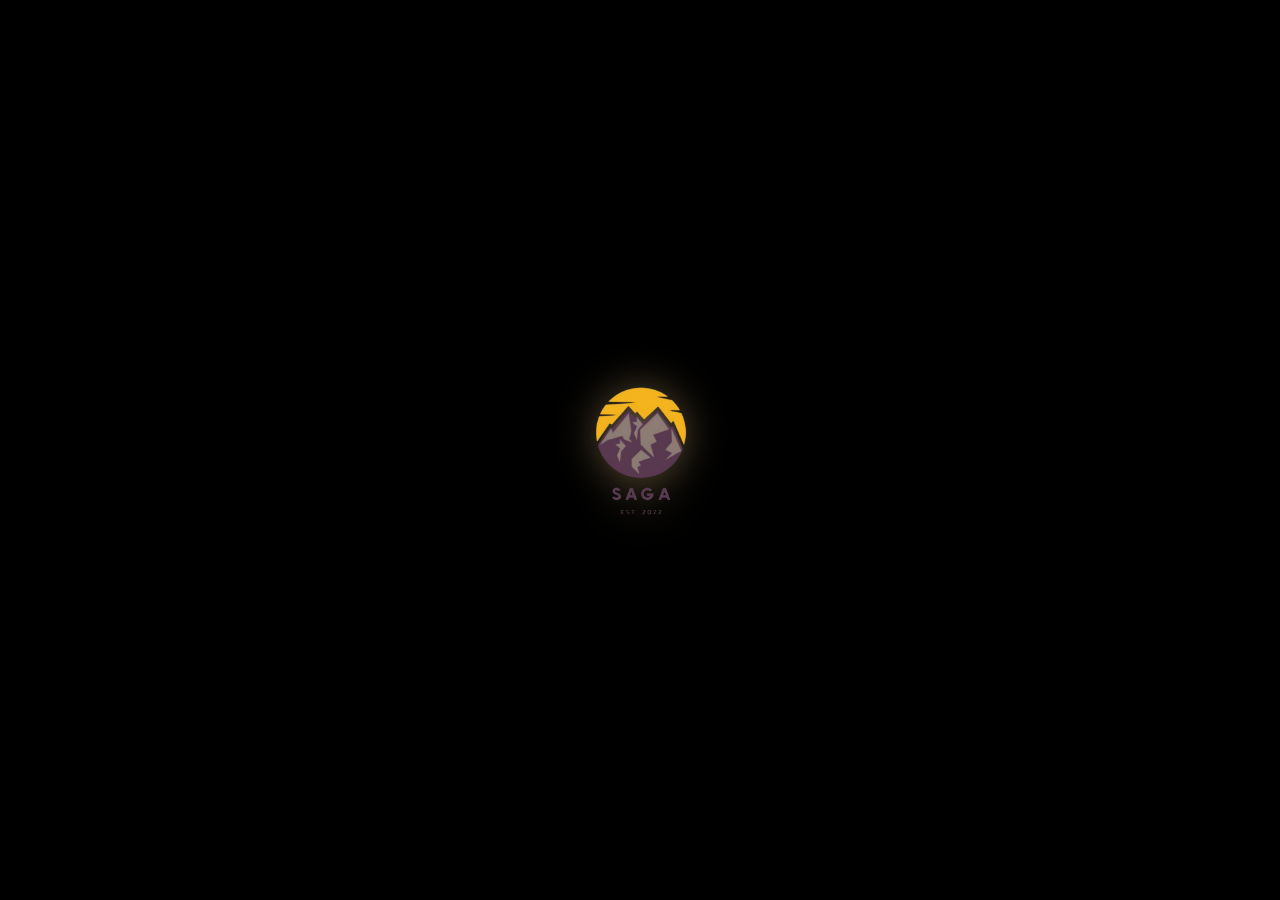
<file: index.html>
<!DOCTYPE html>
<html lang="en">
<head>
  <meta charset="UTF-8" />
  <meta name="viewport" content="width=device-width, initial-scale=1.0" />
  <title>SAGA | Home</title>
  <link rel="stylesheet" href="style.css" />
</head>
<body>

  <div class="background_page"></div>
  
<div id="preloader">
    <div class="loader-content">
        <img src="logosaga.png" alt="SAGA Logo" class="loader-logo">
    </div>
</div>

<nav class="navbar">
  <div class="nav-container">
    <a href="index.html" class="nav-logo">
        <img src="logosaga.png" alt="Logo">
        <span></span>
    </a>
    
    <input type="checkbox" id="nav-check">
    <label for="nav-check" class="nav-btn">
      <span></span>
      <span></span>
      <span></span>
    </label>
    
    <div class="nav-links">
      <a href="index.html">Home</a>
      <a href="about.html">About Us</a>
      <a href="bio.html">Bio Student</a>
      <a href="gallery.html">Gallery</a>
      <a href="pesan.html">Kesan & Pesan</a>
    </div>
  </div>
</nav>

<script>
    window.addEventListener('load', function() {
        const loader = document.getElementById('preloader');
        if (loader) {
            setTimeout(() => {
                loader.classList.add('fade-out');
                setTimeout(() => {
                    loader.style.display = 'none';
                }, 1000); 
            }, 1500); 
        }
    });
</script>

  <section class="hero-center fade-in">
    <h1>SAGA</h1>
    <p>Berpisah Untuk Tumbuh, Mengenang Agar Tetap Utuh</p>
  </section>

</body>
</html>
</file>
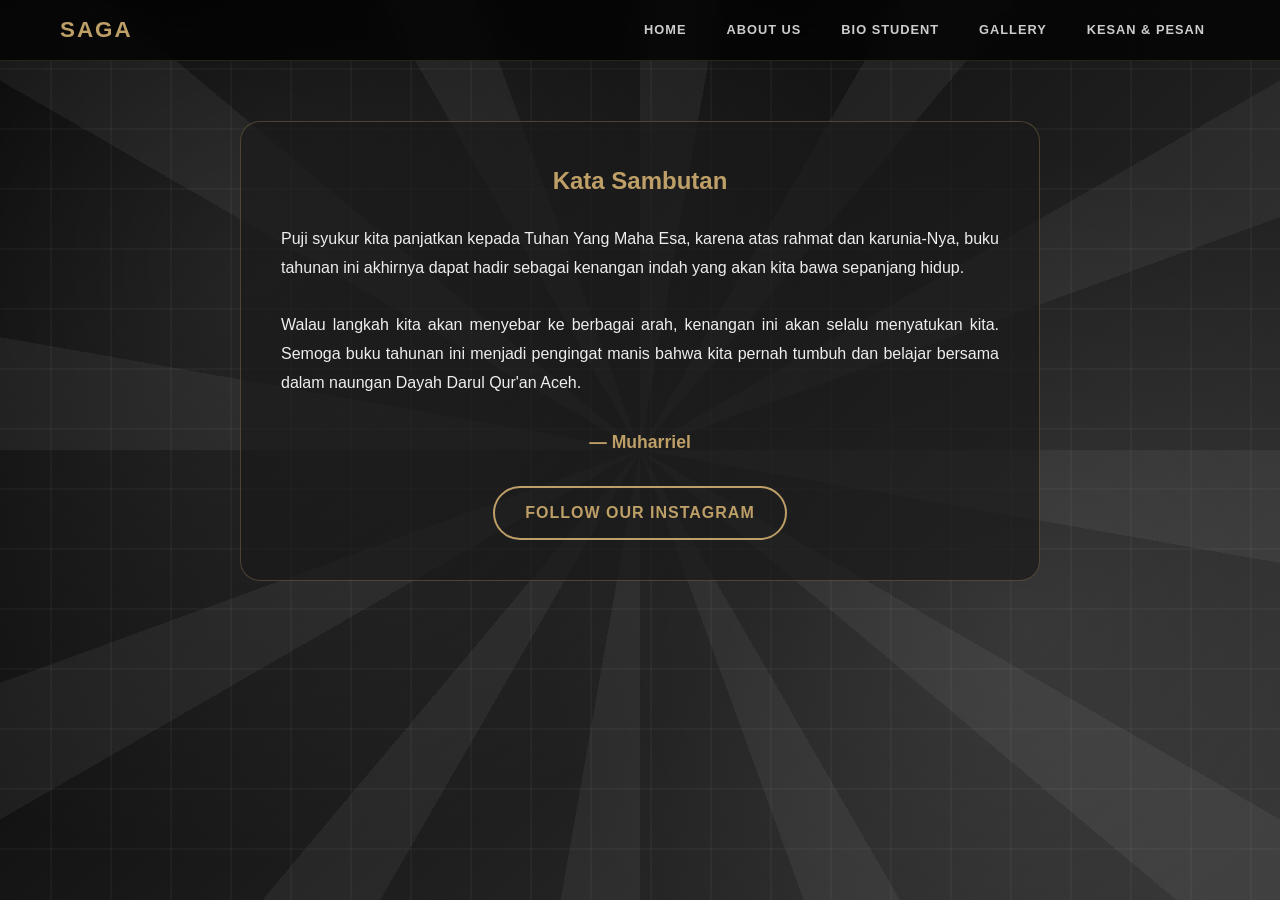
<file: about.html>
<!DOCTYPE html>
<html lang="id">
<head>
  <meta charset="UTF-8">
  <meta name="viewport" content="width=device-width, initial-scale=1.0">
  <title>About Us | SAGA</title>
  <link rel="stylesheet" href="style.css">
</head>
<body>
  <div class="background_page"></div>

 <nav class="navbar">
  <div class="nav-container">
    <a href="index.html" class="nav-logo">SAGA</a>
    
    <input type="checkbox" id="nav-check">
    <label for="nav-check" class="nav-btn">
      <span></span>
      <span></span>
      <span></span>
    </label>
    
    <div class="nav-links">
      <a href="index.html">Home</a>
      <a href="about.html">About Us</a>
      <a href="bio.html">Bio Student</a>
      <a href="gallery.html">Gallery</a>
      <a href="pesan.html">Kesan & Pesan</a>
    </div>
  </div>
</nav>

  <section class="main-container fade-in" style="margin-top: 60px;">
    <div style="background: rgba(26,26,26,0.7); padding: 40px; border-radius: 20px; border: 1px solid rgba(189,159,103,0.3); max-width: 800px; margin: 0 auto; text-align: center;">
        <h1 style="color:#bd9f67; margin-bottom: 25px;">Kata Sambutan</h1>
        <p style="text-align: justify; line-height: 1.8; color: #eee;">
            Puji syukur kita panjatkan kepada Tuhan Yang Maha Esa, karena atas rahmat dan karunia-Nya, buku tahunan ini akhirnya dapat hadir sebagai kenangan indah yang akan kita bawa sepanjang hidup.
            <br><br>
            Walau langkah kita akan menyebar ke berbagai arah, kenangan ini akan selalu menyatukan kita. Semoga buku tahunan ini menjadi pengingat manis bahwa kita pernah tumbuh dan belajar bersama dalam naungan Dayah Darul Qur'an Aceh.
        </p>
        <p style="margin-top: 30px; font-weight: bold; color: #bd9f67; font-size: 1.1rem; margin-bottom: 20px;">— Muharriel</p>
        
        <a href="https://www.instagram.com/sagapraid?igsh=MW9jdmkxaGNqODVjNw==" target="_blank" class="btn-instagram">
            Follow Our Instagram
        </a>
    </div>
  </section>
</body>
</html>
</file>
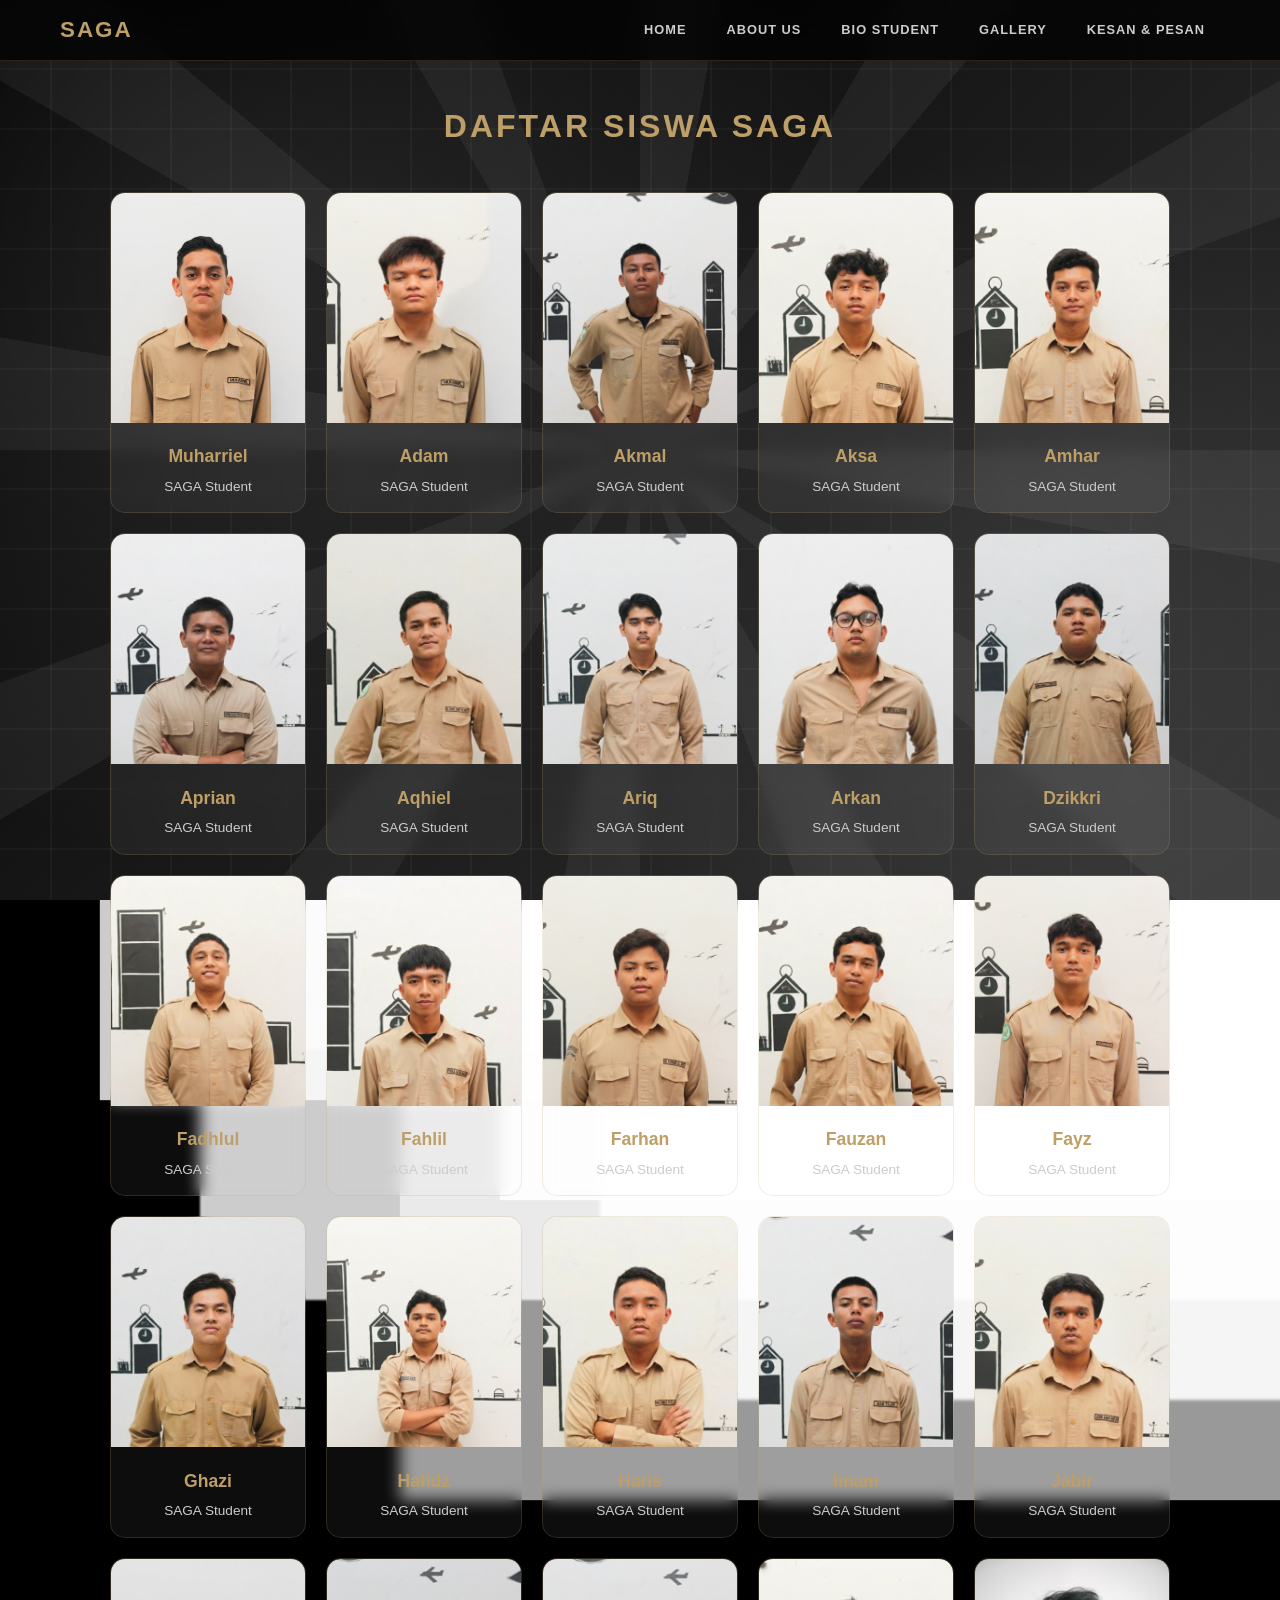
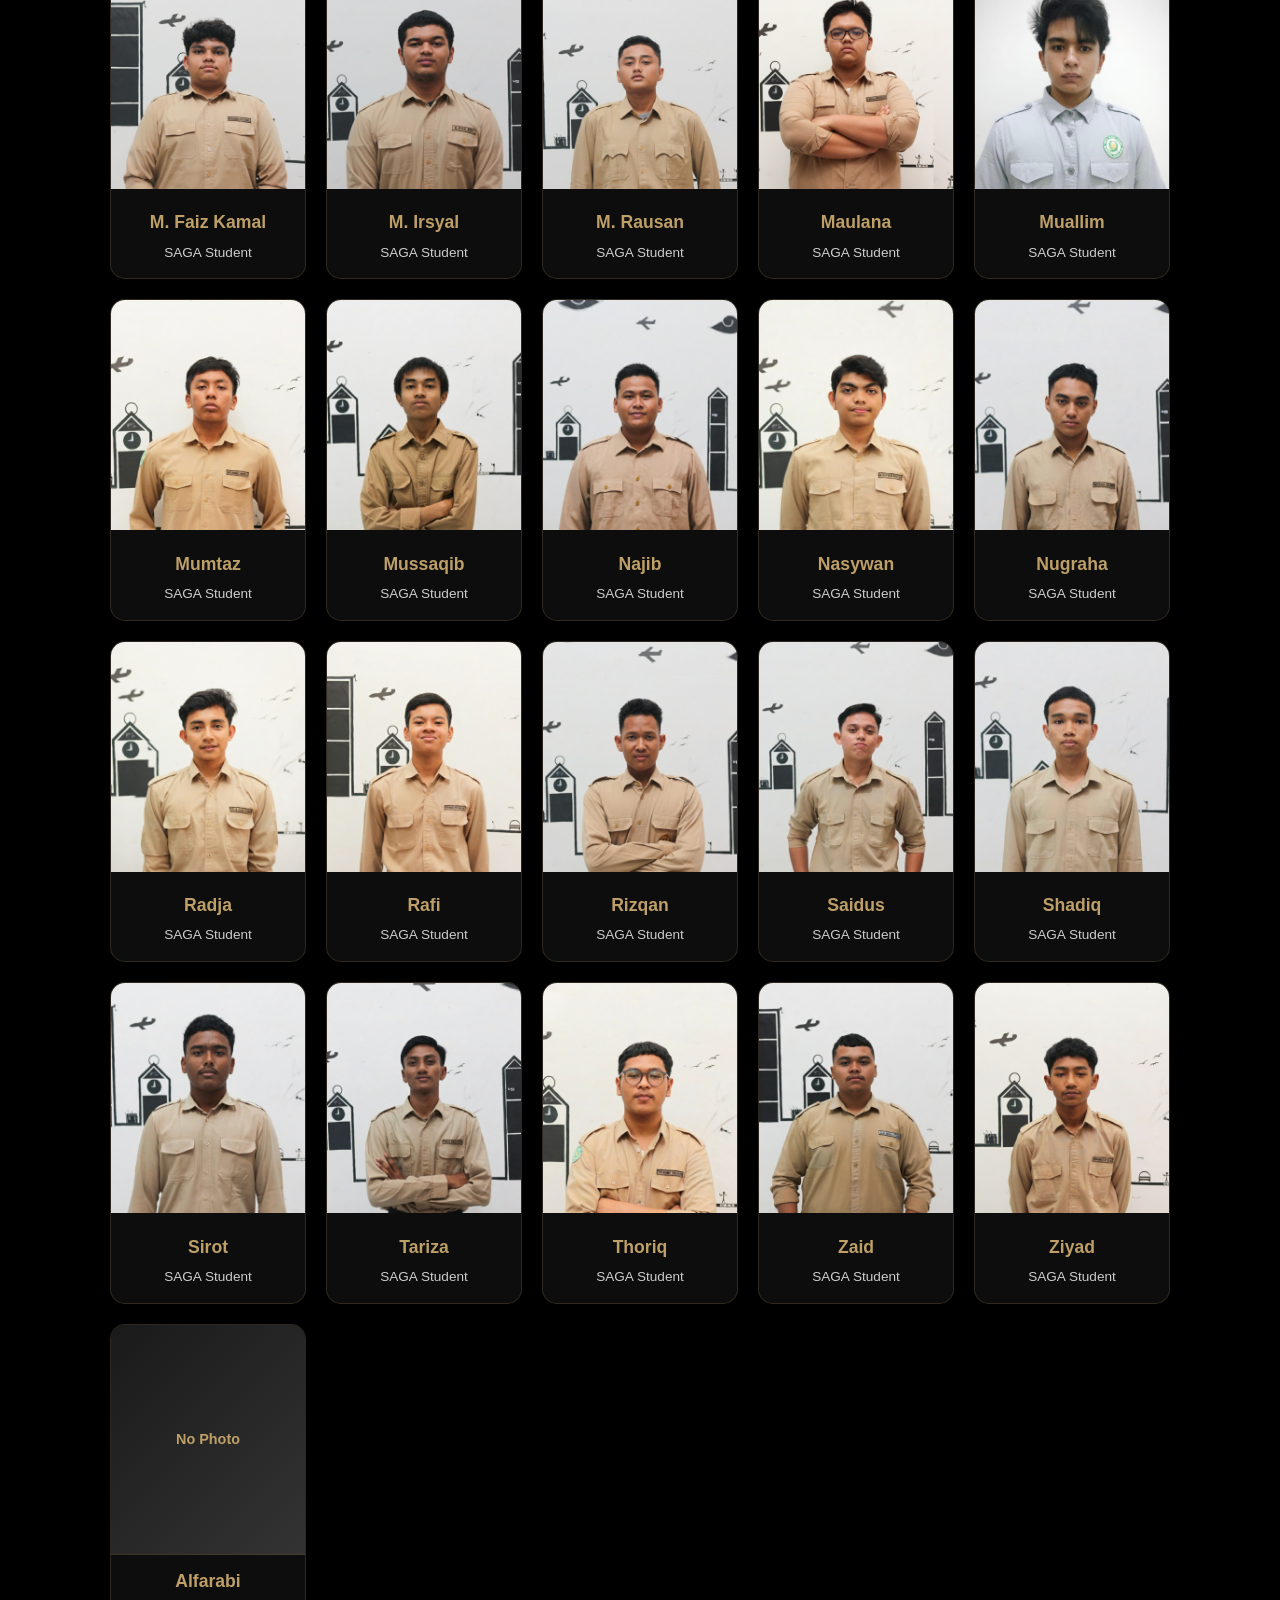
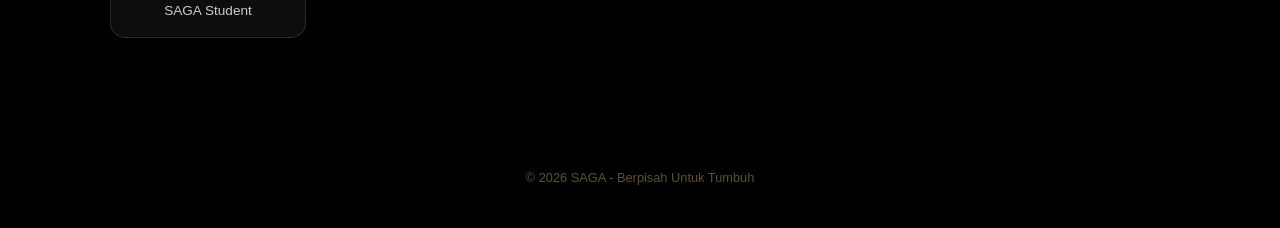
<file: bio.html>
<!DOCTYPE html>
<html lang="id">
<head>
  <meta charset="UTF-8">
  <meta name="viewport" content="width=device-width, initial-scale=1.0">
  <title>Bio Student | SAGA</title>
  <link rel="stylesheet" href="style.css" />
  <link rel="shortcut icon" href="photo_galeri/logo saga.png" type="image/png">
  <style>
    /* Placeholder untuk foto yang belum ada */
    .photo-placeholder {
        width: 100%;
        height: 230px;
        background: linear-gradient(135deg, #1a1a1a 0%, #333 100%);
        display: flex;
        justify-content: center;
        align-items: center;
        color: #bd9f67;
        font-weight: bold;
        font-size: 0.9rem;
        border-bottom: 1px solid rgba(189, 159, 103, 0.2);
    }
    @media (max-width: 600px) {
        .photo-placeholder { height: 180px; }
    }
  </style>
</head>
<body>
  <div class="background_page"></div>

  <nav class="navbar">
  <div class="nav-container">
    <a href="index.html" class="nav-logo">SAGA</a>
    
    <input type="checkbox" id="nav-check">
    <label for="nav-check" class="nav-btn">
      <span></span>
      <span></span>
      <span></span>
    </label>
    
    <div class="nav-links">
      <a href="index.html">Home</a>
      <a href="about.html">About Us</a>
      <a href="bio.html">Bio Student</a>
      <a href="gallery.html">Gallery</a>
      <a href="pesan.html">Kesan & Pesan</a>
    </div>
  </div>
</nav>

 <div class="main-container fade-in">
    <h1 style="text-align: center; color: #bd9f67; margin-bottom: 40px; text-transform: uppercase; letter-spacing: 3px;">Daftar Siswa SAGA</h1>
    
    <div class="responsive-grid">
      
      <a href="https://www.instagram.com/muharriell" target="_blank" class="card-link">
        <div class="card">
          <img src="photo_bio/muheeee.jpg" alt="Muharriel" loading="lazy">
          <h2>Muharriel</h2>
          <p>SAGA Student</p>
        </div>
      </a>

      <a href="#" target="_blank" class="card-link">
        <div class="card">
          <img src="photo_bio/Adam.jpg" alt="Adam" loading="lazy">
          <h2>Adam</h2>
          <p>SAGA Student</p>
        </div>
      </a>

      <a href="#" target="_blank" class="card-link">
        <div class="card">
          <img src="photo_bio/Akmal.jpg" alt="Akmal" loading="lazy">
          <h2>Akmal</h2>
          <p>SAGA Student</p>
        </div>
      </a>

      <a href="#" target="_blank" class="card-link">
        <div class="card">
          <img src="photo_bio/Aksa.jpg" alt="Aksa" loading="lazy">
          <h2>Aksa</h2>
          <p>SAGA Student</p>
        </div>
      </a>

      <a href="#" target="_blank" class="card-link">
        <div class="card">
          <img src="photo_bio/Amhar.jpg" alt="Amhar" loading="lazy">
          <h2>Amhar</h2>
          <p>SAGA Student</p>
        </div>
      </a>

      <a href="#" target="_blank" class="card-link">
        <div class="card">
          <img src="photo_bio/Aprian.jpg" alt="Aprian" loading="lazy">
          <h2>Aprian</h2>
          <p>SAGA Student</p>
        </div>
      </a>

      <a href="#" target="_blank" class="card-link">
        <div class="card">
          <img src="photo_bio/Aqhiel.jpg" alt="Aqhiel" loading="lazy">
          <h2>Aqhiel</h2>
          <p>SAGA Student</p>
        </div>
      </a>

      <a href="#" target="_blank" class="card-link">
        <div class="card">
          <img src="photo_bio/Ariq.jpg" alt="Ariq" loading="lazy">
          <h2>Ariq</h2>
          <p>SAGA Student</p>
        </div>
      </a>

      <a href="#" target="_blank" class="card-link">
        <div class="card">
          <img src="photo_bio/Arkan.jpg" alt="Arkan" loading="lazy">
          <h2>Arkan</h2>
          <p>SAGA Student</p>
        </div>
      </a>

      <a href="#" target="_blank" class="card-link">
        <div class="card">
          <img src="photo_bio/Dzikkri.jpg" alt="Dzikkri" loading="lazy">
          <h2>Dzikkri</h2>
          <p>SAGA Student</p>
        </div>
      </a>

      <a href="#" target="_blank" class="card-link">
        <div class="card">
          <img src="photo_bio/fadhlul.jpg" alt="Fadhlul" loading="lazy">
          <h2>Fadhlul</h2>
          <p>SAGA Student</p>
        </div>
      </a>

      <a href="#" target="_blank" class="card-link">
        <div class="card">
          <img src="photo_bio/Fahlil.jpg" alt="Fahlil" loading="lazy">
          <h2>Fahlil</h2>
          <p>SAGA Student</p>
        </div>
      </a>

      <a href="#" target="_blank" class="card-link">
        <div class="card">
          <img src="photo_bio/farhan.jpg" alt="Farhan" loading="lazy">
          <h2>Farhan</h2>
          <p>SAGA Student</p>
        </div>
      </a>

      <a href="#" target="_blank" class="card-link">
        <div class="card">
          <img src="photo_bio/Fauzan.jpg" alt="Fauzan" loading="lazy">
          <h2>Fauzan</h2>
          <p>SAGA Student</p>
        </div>
      </a>

      <a href="#" target="_blank" class="card-link">
        <div class="card">
          <img src="photo_bio/fayz.jpg" alt="Fayz" loading="lazy">
          <h2>Fayz</h2>
          <p>SAGA Student</p>
        </div>
      </a>

      <a href="#" target="_blank" class="card-link">
        <div class="card">
          <img src="photo_bio/Ghazi.jpg" alt="Ghazi" loading="lazy">
          <h2>Ghazi</h2>
          <p>SAGA Student</p>
        </div>
      </a>

      <a href="#" target="_blank" class="card-link">
        <div class="card">
          <img src="photo_bio/hafidz.jpg" alt="Hafidz" loading="lazy">
          <h2>Hafidz</h2>
          <p>SAGA Student</p>
        </div>
      </a>

      <a href="#" target="_blank" class="card-link">
        <div class="card">
          <img src="photo_bio/Haris.jpg" alt="Haris" loading="lazy">
          <h2>Haris</h2>
          <p>SAGA Student</p>
        </div>
      </a>

      <a href="#" target="_blank" class="card-link">
        <div class="card">
          <img src="photo_bio/Imam.jpg" alt="Imam" loading="lazy">
          <h2>Imam</h2>
          <p>SAGA Student</p>
        </div>
      </a>

      <a href="https://www.instagram.com/jbirahmed__?igsh=eXB3OXdqZHhzZDBk" target="_blank" class="card-link">
        <div class="card">
          <img src="photo_bio/Jabir.jpg" alt="Jabir" loading="lazy">
          <h2>Jabir</h2>
          <p>SAGA Student</p>
        </div>
      </a>

      <a href="#" target="_blank" class="card-link">
        <div class="card">
          <img src="photo_bio/M.faiz kamal.jpg" alt="M. Faiz Kamal" loading="lazy">
          <h2>M. Faiz Kamal</h2>
          <p>SAGA Student</p>
        </div>
      </a>

      <a href="#" target="_blank" class="card-link">
        <div class="card">
          <img src="photo_bio/M.irsyal.jpg" alt="M. Irsyal" loading="lazy">
          <h2>M. Irsyal</h2>
          <p>SAGA Student</p>
        </div>
      </a>

      <a href="#" target="_blank" class="card-link">
        <div class="card">
          <img src="photo_bio/M.rausan.jpg" alt="M. Rausan" loading="lazy">
          <h2>M. Rausan</h2>
          <p>SAGA Student</p>
        </div>
      </a>

      <a href="#" target="_blank" class="card-link">
        <div class="card">
          <img src="photo_bio/Maulana.jpg" alt="Maulana" loading="lazy">
          <h2>Maulana</h2>
          <p>SAGA Student</p>
        </div>
      </a>

      <a href="#" target="_blank" class="card-link">
        <div class="card">
          <img src="photo_bio/muallim.jpeg" alt="Muallim" loading="lazy">
          <h2>Muallim</h2>
          <p>SAGA Student</p>
        </div>
      </a>

      <a href="#" target="_blank" class="card-link">
        <div class="card">
          <img src="photo_bio/Mumtaz.jpg" alt="Mumtaz" loading="lazy">
          <h2>Mumtaz</h2>
          <p>SAGA Student</p>
        </div>
      </a>

      <a href="#" target="_blank" class="card-link">
        <div class="card">
          <img src="photo_bio/Mussaqib.jpg" alt="Mussaqib" loading="lazy">
          <h2>Mussaqib</h2>
          <p>SAGA Student</p>
        </div>
      </a>

      <a href="#" target="_blank" class="card-link">
        <div class="card">
          <img src="photo_bio/Najib.jpg" alt="Najib" loading="lazy">
          <h2>Najib</h2>
          <p>SAGA Student</p>
        </div>
      </a>

      <a href="#" target="_blank" class="card-link">
        <div class="card">
          <img src="photo_bio/Nasywan.jpg" alt="Nasywan" loading="lazy">
          <h2>Nasywan</h2>
          <p>SAGA Student</p>
        </div>
      </a>

      <a href="#" target="_blank" class="card-link">
        <div class="card">
          <img src="photo_bio/Nugraha.jpg" alt="Nugraha" loading="lazy">
          <h2>Nugraha</h2>
          <p>SAGA Student</p>
        </div>
      </a>

      <a href="#" target="_blank" class="card-link">
        <div class="card">
          <img src="photo_bio/Radja.jpg" alt="Radja" loading="lazy">
          <h2>Radja</h2>
          <p>SAGA Student</p>
        </div>
      </a>

      <a href="#" target="_blank" class="card-link">
        <div class="card">
          <img src="photo_bio/Rafi.jpg" alt="Rafi" loading="lazy">
          <h2>Rafi</h2>
          <p>SAGA Student</p>
        </div>
      </a>

      <a href="#" target="_blank" class="card-link">
        <div class="card">
          <img src="photo_bio/Rizqan.jpg" alt="Rizqan" loading="lazy">
          <h2>Rizqan</h2>
          <p>SAGA Student</p>
        </div>
      </a>

      <a href="#" target="_blank" class="card-link">
        <div class="card">
          <img src="photo_bio/Saidus.jpg" alt="Saidus" loading="lazy">
          <h2>Saidus</h2>
          <p>SAGA Student</p>
        </div>
      </a>

      <a href="#" target="_blank" class="card-link">
        <div class="card">
          <img src="photo_bio/Shadiq.jpg" alt="Shadiq" loading="lazy">
          <h2>Shadiq</h2>
          <p>SAGA Student</p>
        </div>
      </a>

      <a href="#" target="_blank" class="card-link">
        <div class="card">
          <img src="photo_bio/Sirot.jpg" alt="Sirot" loading="lazy">
          <h2>Sirot</h2>
          <p>SAGA Student</p>
        </div>
      </a>

      <a href="#" target="_blank" class="card-link">
        <div class="card">
          <img src="photo_bio/Tariza.jpg" alt="Tariza" loading="lazy">
          <h2>Tariza</h2>
          <p>SAGA Student</p>
        </div>
      </a>

      <a href="#" target="_blank" class="card-link">
        <div class="card">
          <img src="photo_bio/Thoriq.jpg" alt="Thoriq" loading="lazy">
          <h2>Thoriq</h2>
          <p>SAGA Student</p>
        </div>
      </a>

      <a href="#" target="_blank" class="card-link">
        <div class="card">
          <img src="photo_bio/Zaid.jpg" alt="Zaid" loading="lazy">
          <h2>Zaid</h2>
          <p>SAGA Student</p>
        </div>
      </a>

      <a href="#" target="_blank" class="card-link">
        <div class="card">
          <img src="photo_bio/Ziyad.jpg" alt="Ziyad" loading="lazy">
          <h2>Ziyad</h2>
          <p>SAGA Student</p>
        </div>
      </a>

      <a href="#" class="card-link">
        <div class="card">
          <div class="photo-placeholder">No Photo</div>
          <h2>Alfarabi</h2>
          <p>SAGA Student</p>
        </div>
      </a>

    </div> 
  </div>

  <footer style="text-align: center; padding: 40px 0; color: rgba(189,159,103,0.5); font-size: 0.8rem;">
    &copy; 2026 SAGA - Berpisah Untuk Tumbuh
  </footer>
</body>
</html>
</file>
<file: style.css>
/* 🚀 RESET & BASE */
* {
    margin: 0;
    padding: 0;
    box-sizing: border-box;
}

body {
    background: #000;
    color: #f1f1f1;
    font-family: 'Inter', 'Segoe UI', Roboto, sans-serif;
    line-height: 1.6;
    overflow-x: hidden;
}

/* 🌌 SPACE BACKGROUND (Fixed & Responsive) */
.background_page {
    width: 100%;
    height: 100vh;
    background: linear-gradient(135deg, #000000 0%, #333333 100%);
    position: fixed;
    top: 0;
    left: 0;
    z-index: -2;
    overflow: hidden;
    box-shadow:
        100px 200px 1px rgba(255, 255, 255, 0.8),
        300px 150px 2px rgba(255, 255, 255, 0.6),
        500px 300px 1px rgba(255, 255, 255, 0.9),
        700px 100px 3px rgba(255, 255, 255, 0.7),
        200px 400px 2px rgba(255, 255, 255, 0.8),
        400px 600px 1px rgba(255, 255, 255, 0.6),
        600px 500px 3px rgba(255, 255, 255, 0.9),
        800px 300px 2px rgba(255, 255, 255, 0.7);
}

.background_page::before {
    content: "";
    position: absolute;
    width: 100%; height: 100%;
    background: radial-gradient(circle at 20% 30%, rgba(255, 255, 255, 0.1) 0%, transparent 50%),
                repeating-conic-gradient(from 0deg at 50% 50%, rgba(255, 255, 255, 0.05) 0deg, rgba(255, 255, 255, 0.05) 10deg, transparent 10deg, transparent 30deg);
    box-shadow:
        50px 50px 2px rgba(255, 255, 255, 0.7),
        250px 300px 1px rgba(255, 255, 255, 0.8),
        450px 150px 3px rgba(255, 255, 255, 0.6),
        650px 400px 2px rgba(255, 255, 255, 0.9),
        850px 600px 1px rgba(255, 255, 255, 0.7),
        150px 450px 3px rgba(255, 255, 255, 0.8);
}

.background_page::after {
    content: "";
    position: absolute;
    width: 100%; height: 100%;
    background: radial-gradient(circle at 80% 70%, rgba(255, 255, 255, 0.08) 0%, transparent 40%),
                repeating-linear-gradient(0deg, transparent, transparent 50px, rgba(255, 255, 255, 0.03) 50px, rgba(255, 255, 255, 0.03) 52px, transparent 52px, transparent 60px),
                repeating-linear-gradient(90deg, transparent, transparent 50px, rgba(255, 255, 255, 0.03) 50px, rgba(255, 255, 255, 0.03) 52px, transparent 52px, transparent 60px);
    box-shadow:
        75px 125px 1px rgba(255, 255, 255, 0.6),
        275px 225px 2px rgba(255, 255, 255, 0.8),
        475px 325px 3px rgba(255, 255, 255, 0.7),
        675px 175px 1px rgba(255, 255, 255, 0.9),
        875px 275px 2px rgba(255, 255, 255, 0.6),
        125px 375px 3px rgba(255, 255, 255, 0.8);
}

/* 🧭 MODERN RESPONSIVE NAVBAR */
.navbar {
    position: sticky;
    top: 0;
    width: 100%;
    z-index: 1000;
    background: rgba(0, 0, 0, 0.75);
    backdrop-filter: blur(12px);
    -webkit-backdrop-filter: blur(12px);
    border-bottom: 1px solid rgba(189, 159, 103, 0.3);
}

.nav-container {
    max-width: 1200px;
    margin: 0 auto;
    display: flex;
    justify-content: space-between;
    align-items: center;
    padding: 0.8rem 20px;
}

.nav-logo {
    color: #bd9f67;
    font-size: 1.5rem;
    font-weight: 800;
    text-decoration: none;
    letter-spacing: 2px;
}

.nav-links {
    display: flex;
    gap: 20px;
}

.nav-links a {
    color: #fff;
    text-decoration: none;
    font-size: 0.85rem;
    font-weight: 500;
    text-transform: uppercase;
    letter-spacing: 1px;
    transition: 0.3s;
    padding: 8px 12px;
    border-radius: 8px;
}

.nav-links a:hover {
    color: #bd9f67;
    background: rgba(189, 159, 103, 0.1);
}

/* 📱 MOBILE NAVIGATION (Burger Menu) */
#nav-check {
    display: none;
}

.nav-btn {
    display: none;
    cursor: pointer;
}

@media (max-width: 768px) {
    .nav-btn {
        display: flex;
        flex-direction: column;
        gap: 5px;
    }

    .nav-btn span {
        display: block;
        width: 25px;
        height: 3px;
        background: #bd9f67;
        border-radius: 3px;
        transition: 0.3s;
    }

    .nav-links {
        position: absolute;
        display: block;
        width: 100%;
        background: rgba(10, 10, 10, 0.98);
        height: 0px;
        transition: all 0.4s ease-in;
        overflow-y: hidden;
        top: 60px;
        left: 0;
        padding: 0;
    }

    .nav-links a {
        display: block;
        width: 100%;
        padding: 20px;
        text-align: center;
        border-bottom: 1px solid rgba(189, 159, 103, 0.1);
    }

    /* Logika buka menu saat checkbox dicentang */
    #nav-check:checked ~ .nav-links {
        height: calc(100vh - 60px);
        overflow-y: auto;
    }

    /* Animasi icon burger jadi X (opsional) */
    #nav-check:checked ~ .nav-btn span:nth-child(1) {
        transform: rotate(45deg) translate(5px, 6px);
    }
    #nav-check:checked ~ .nav-btn span:nth-child(2) {
        opacity: 0;
    }
    #nav-check:checked ~ .nav-btn span:nth-child(3) {
        transform: rotate(-45deg) translate(6px, -7px);
    }
}

/* 🏠 HERO SECTION */
.hero-center {
    height: 85vh;
    display: flex;
    flex-direction: column;
    justify-content: center;
    align-items: center;
    text-align: center;
}

.hero-center h1 {
    font-size: clamp(3rem, 12vw, 6rem);
    color: #bd9f67;
    text-shadow: 0 0 30px rgba(189, 159, 103, 0.3);
}

.hero-center p {
    font-size: clamp(1rem, 4vw, 1.4rem);
    opacity: 0.8;
}

/* 🗂️ CONTAINERS & GRIDS */
.main-container {
    max-width: 1100px;
    margin: 40px auto;
    padding: 0 20px;
}

.responsive-grid {
    display: grid;
    grid-template-columns: repeat(auto-fill, minmax(250px, 1fr));
    gap: 30px;
}

/* 🗂️ UPDATED GRIDS FOR 42 STUDENTS */
.responsive-grid {
    display: grid;
    /* Mengubah min-width menjadi 180px agar lebih banyak kolom per baris */
    grid-template-columns: repeat(auto-fill, minmax(180px, 1fr)); 
    gap: 20px;
}

/* 🗂️ GRID OPTIMIZATION FOR 42 STUDENTS */
.responsive-grid {
    display: grid;
    /* Menggunakan 180px agar muat lebih banyak kolom di desktop */
    grid-template-columns: repeat(auto-fill, minmax(180px, 1fr));
    gap: 20px;
    padding-bottom: 50px;
}

/* 👤 BIO CARDS WITH HOVER PRESERVED */
.card {
    background: rgba(255, 255, 255, 0.05);
    backdrop-filter: blur(8px);
    border-radius: 15px;
    overflow: hidden;
    transition: 0.4s ease; /* Transisi halus untuk hover */
    border: 1px solid rgba(189, 159, 103, 0.2);
    text-align: center;
    padding-bottom: 15px;
}

/* Mempertahankan efek hover lama Anda */
.card:hover {
    transform: translateY(-10px); /* Card naik saat di-hover */
    border-color: #bd9f67; /* Border menyala emas */
    background: rgba(255, 255, 255, 0.08);
}

.card img { 
    width: 100%; 
    height: 230px; /* Sedikit lebih pendek agar grid rapi */
    object-fit: cover; 
}

.card h2 { 
    color: #bd9f67; 
    margin: 12px 0 5px; 
    font-size: 1.1rem; 
    text-transform: capitalize;
}

.card p { color: #ccc; font-size: 0.85rem; }

/* 📱 MOBILE OPTIMIZATION */
@media (max-width: 600px) {
    .responsive-grid { 
        grid-template-columns: repeat(2, 1fr); 
        gap: 12px; 
    }
    .card img { height: 180px; }
}
/* 🖼️ GALLERY */
.gallery-img {
    width: 100%;
    aspect-ratio: 1/1;
    object-fit: cover;
    border-radius: 10px;
    border: 1px solid rgba(189, 159, 103, 0.2);
    transition: 0.3s;
    cursor: pointer;
}

.gallery-img:hover {
    transform: scale(1.05);
    border-color: #bd9f67;
}

/* 📱 MOBILE OPTIMIZATION */
@media (max-width: 600px) {
    .responsive-grid { grid-template-columns: repeat(2, 1fr); gap: 15px; }
    .card img { height: 200px; }
    nav { gap: 12px; padding: 1rem; }
    nav a { font-size: 0.75rem; }
}

.fade-in { animation: fadeIn 1.5s ease-out; }
@keyframes fadeIn { from { opacity: 0; transform: translateY(10px); } to { opacity: 1; transform: translateY(0); } }

/* 🔗 LINK CARD & BUTTON STYLES */
.card-link {
    text-decoration: none;
    color: inherit;
    display: block;
}

.btn-instagram {
    display: inline-block;
    padding: 12px 30px;
    border: 2px solid #bd9f67;
    color: #bd9f67;
    text-decoration: none;
    border-radius: 50px;
    font-weight: bold;
    transition: all 0.3s ease;
    text-transform: uppercase;
    letter-spacing: 1px;
    margin-top: 10px;
}

.btn-instagram:hover {
    background: #bd9f67;
    color: #000;
    box-shadow: 0 0 20px rgba(189, 159, 103, 0.4);
    transform: scale(1.05);
}
/* --- LOADING SCREEN CSS --- */
#preloader {
    position: fixed;
    top: 0; left: 0;
    width: 100%; height: 100%;
    background: #000;
    z-index: 9999;
    display: flex;
    justify-content: center;
    align-items: center;
    transition: opacity 1s ease, filter 1s ease;
}

.loader-logo {
    width: 150px;
    filter: drop-shadow(0 0 20px rgba(189, 159, 103, 0.5));
    animation: pulse 2s infinite;
}

#preloader.fade-out {
    opacity: 0;
    filter: blur(20px);
    pointer-events: none;
}

@keyframes pulse {
    0% { transform: scale(1); opacity: 0.8; }
    50% { transform: scale(1.1); opacity: 1; }
    100% { transform: scale(1); opacity: 0.8; }
}

/* --- NAVBAR CSS (PC & MOBILE) --- */
.navbar {
    position: sticky;
    top: 0;
    width: 100%;
    z-index: 1000;
    background: rgba(0, 0, 0, 0.75);
    backdrop-filter: blur(15px);
    -webkit-backdrop-filter: blur(15px);
    border-bottom: 1px solid rgba(189, 159, 103, 0.2);
}

.nav-container {
    max-width: 1200px;
    margin: 0 auto;
    display: flex;
    justify-content: space-between;
    align-items: center;
    padding: 0.6rem 20px;
}

.nav-logo {
    display: flex;
    align-items: center;
    gap: 12px;
    text-decoration: none;
    color: #bd9f67;
    font-weight: 800;
    font-size: 1.4rem;
    letter-spacing: 2px;
}

.nav-logo img {
    height: 45px;
    width: auto;
}

.nav-links {
    display: flex;
    gap: 10px;
}

.nav-links a {
    color: rgba(255,255,255,0.8);
    text-decoration: none;
    font-size: 0.8rem;
    font-weight: 600;
    text-transform: uppercase;
    letter-spacing: 1px;
    padding: 10px 15px;
    border-radius: 8px;
    transition: 0.3s ease;
}

.nav-links a:hover {
    color: #bd9f67;
    background: rgba(189, 159, 103, 0.1);
    transform: translateY(-2px);
}

/* --- MOBILE RESPONSIVE --- */
#nav-check { display: none; }
.nav-btn { display: none; cursor: pointer; }

@media (max-width: 850px) {
    .nav-btn {
        display: flex;
        flex-direction: column;
        gap: 5px;
    }
    .nav-btn span {
        width: 28px; height: 3px;
        background: #bd9f67;
        border-radius: 5px;
        transition: 0.4s;
    }
    .nav-links {
        position: absolute;
        top: 65px; left: 0;
        width: 100%;
        background: rgba(5, 5, 5, 0.98);
        flex-direction: column;
        gap: 0;
        height: 0;
        overflow: hidden;
        transition: 0.4s ease-in-out;
    }
    .nav-links a {
        padding: 25px;
        text-align: center;
        border-bottom: 1px solid rgba(189, 159, 103, 0.1);
        width: 100%;
    }
    #nav-check:checked ~ .nav-links {
        height: 100vh;
    }
    #nav-check:checked ~ .nav-btn span:nth-child(1) { transform: rotate(45deg) translate(5px, 6px); }
    #nav-check:checked ~ .nav-btn span:nth-child(2) { opacity: 0; }
    #nav-check:checked ~ .nav-btn span:nth-child(3) { transform: rotate(-45deg) translate(6px, -7px); }
}
</file>
